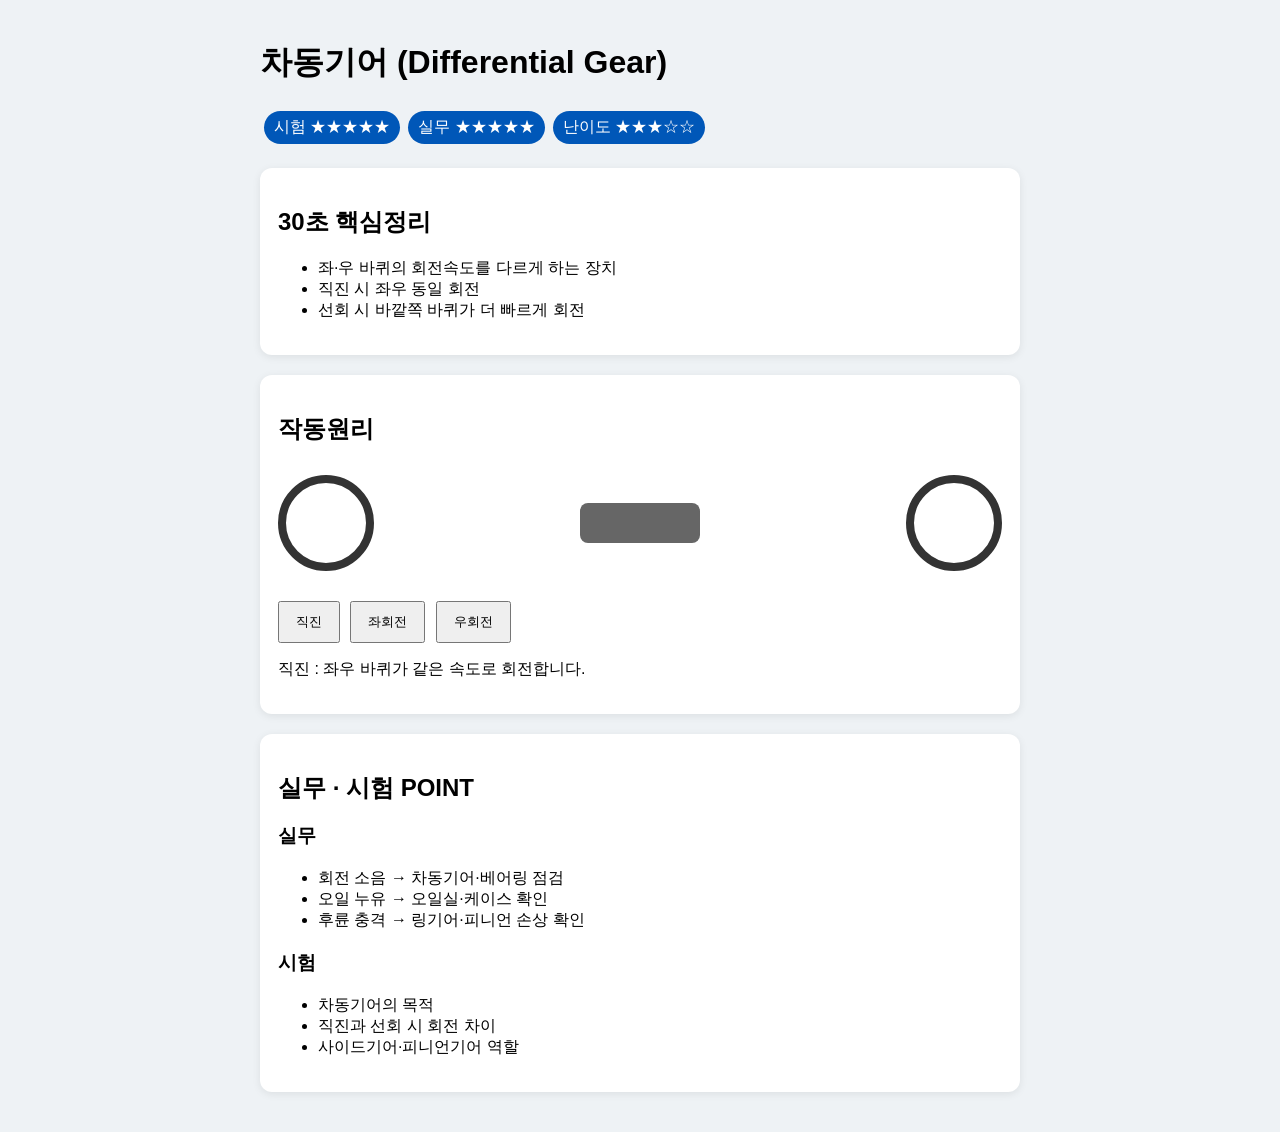
<file: index.html>
<!DOCTYPE html>
<html lang="ko"><head><meta charset="UTF-8"><meta name="viewport" content="width=device-width,initial-scale=1">
<title>PART5 차동기어</title><link rel="stylesheet" href="style.css"></head>
<body><div class="wrap">
<h1>차동기어 (Differential Gear)</h1>
<div class="badges"><span>시험 ★★★★★</span><span>실무 ★★★★★</span><span>난이도 ★★★☆☆</span></div>

<section class="card">
<h2>30초 핵심정리</h2>
<ul>
<li>좌·우 바퀴의 회전속도를 다르게 하는 장치</li>
<li>직진 시 좌우 동일 회전</li>
<li>선회 시 바깥쪽 바퀴가 더 빠르게 회전</li>
</ul>
</section>

<section class="card">
<h2>작동원리</h2>
<div class="road">
<div id="wl" class="wheel"></div>
<div class="diff"></div>
<div id="wr" class="wheel"></div>
</div>
<button onclick="mode('straight')">직진</button>
<button onclick="mode('left')">좌회전</button>
<button onclick="mode('right')">우회전</button>
<p id="desc"></p>
</section>

<section class="card">
<h2>실무 · 시험 POINT</h2>
<h3>실무</h3>
<ul>
<li>회전 소음 → 차동기어·베어링 점검</li>
<li>오일 누유 → 오일실·케이스 확인</li>
<li>후륜 충격 → 링기어·피니언 손상 확인</li>
</ul>

<h3>시험</h3>
<ul>
<li>차동기어의 목적</li>
<li>직진과 선회 시 회전 차이</li>
<li>사이드기어·피니언기어 역할</li>
</ul>
</section>
</div>
<script src="script.js"></script></body></html>
</file>
<file: style.css>
body{font-family:Arial,sans-serif;background:#eef2f5;margin:0}
.wrap{max-width:760px;margin:auto;padding:20px}
.card{background:#fff;border-radius:12px;padding:18px;margin:20px 0;box-shadow:0 2px 8px rgba(0,0,0,.08)}
.badges span{display:inline-block;background:#0057b8;color:#fff;padding:6px 10px;border-radius:20px;margin:4px}
.road{display:flex;justify-content:space-between;align-items:center;margin:30px 0}
.wheel{width:80px;height:80px;border:8px solid #333;border-radius:50%}
.diff{width:120px;height:40px;background:#666;border-radius:8px}
.slow{animation:s 2s linear infinite}
.mid{animation:s 1.2s linear infinite}
.fast{animation:s .7s linear infinite}
@keyframes s{from{transform:rotate(0)}to{transform:rotate(360deg)}}
button{padding:10px 16px;margin-right:6px}
</file>
